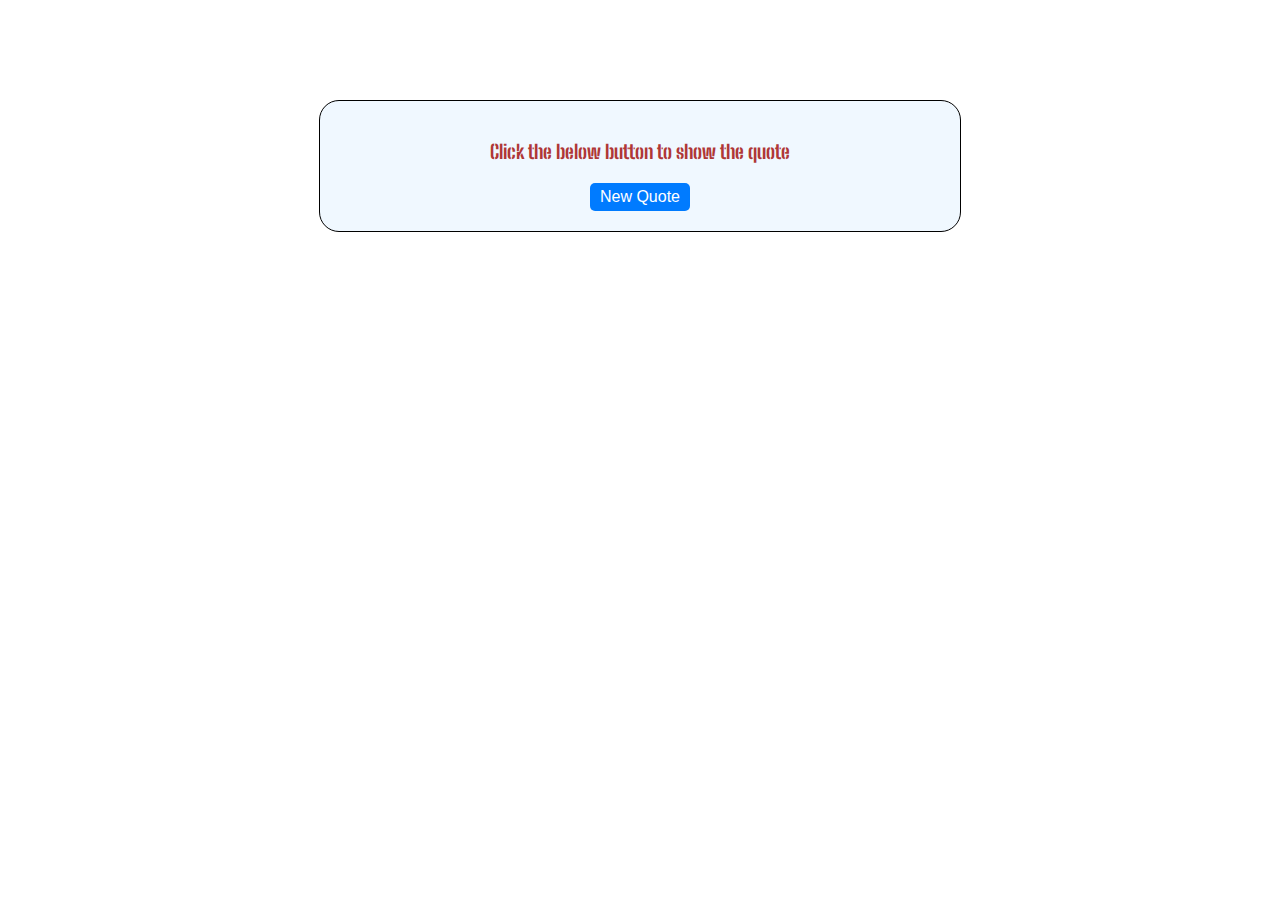
<file: index.html>
<!DOCTYPE html>
<html lang="en">
<head>
    <meta charset="UTF-8">
    <meta name="viewport" content="width=device-width, initial-scale=1.0">
    <title>Quote generator</title>
    <link rel="stylesheet" href="styles.css">
    <link rel="preconnect" href="https://fonts.googleapis.com">
<link rel="preconnect" href="https://fonts.gstatic.com" crossorigin>
<link href="https://fonts.googleapis.com/css2?family=Big+Shoulders+Stencil:opsz,wght@10..72,500&display=swap" rel="stylesheet">

</head>
<body>
    <div class="container">
        <p class="text">Click the below button to show the quote</p>
        <h3 class="author"></h3>
        <button class="btn" >New Quote</button>
    </div>
    <script src="./index.js"></script>
</body>
</html>
</file>
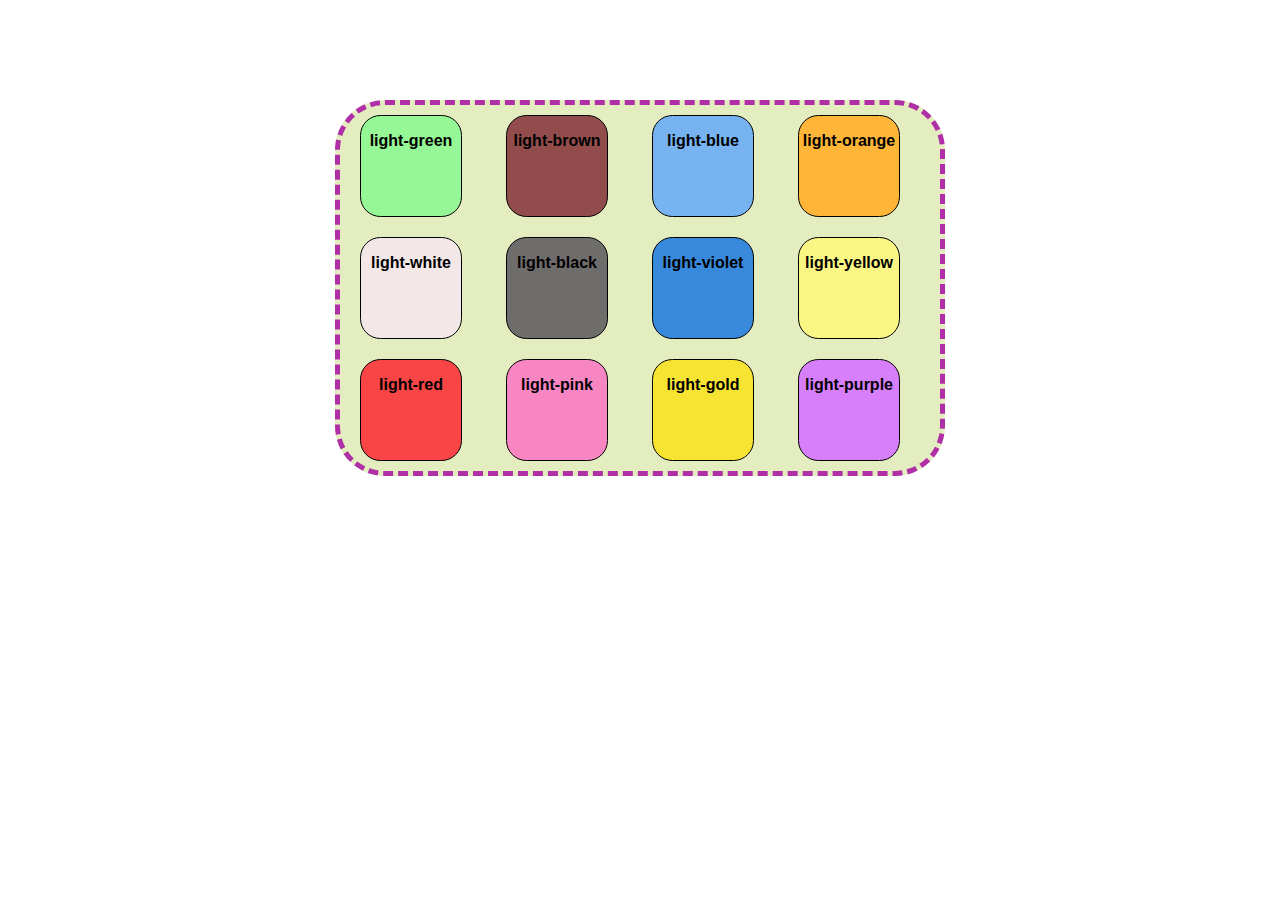
<file: Bgcolor.html>
<!DOCTYPE html>
<html lang="en">
<head>
    <meta charset="UTF-8">
    <meta name="viewport" content="width=device-width, initial-scale=1.0">
    <title>Background Color change</title>
    <link rel="stylesheet" href="Bgcolor.css">
</head>
<body>
    <div class="container">
        <div class="color light-green"><p class="p1 p">light-green</p></div>
        <div class="color light-brown"><p class="p2 p">light-brown</p></div>
        <div class="color light-blue"><p class="p3 p">light-blue</p></div>
        <div class="color light-orange"><p class="p4 p">light-orange</p></div>
        <div class="color light-white"><p class="p5 p">light-white</p></div>
        <div class="color light-black"><p class="p6 p">light-black</p></div>
        <div class="color light-violet"><p class="p7 p">light-violet</p></div>
        <div class="color light-yellow"><p class="p8 p">light-yellow</p></div>
        <div class="color light-red"><p class="p9 p">light-red</p></div>
        <div class="color light-pink"><p class="p10 p">light-pink</p></div>
        <div class="color light-gold"><p class="p11 p">light-gold</p></div>
        <div class="color light-purple"><p class="p12 p">light-purple</p></div>
    </div>

    <script src="./Bgcolor.js"></script>
</body>
</html>
</file>
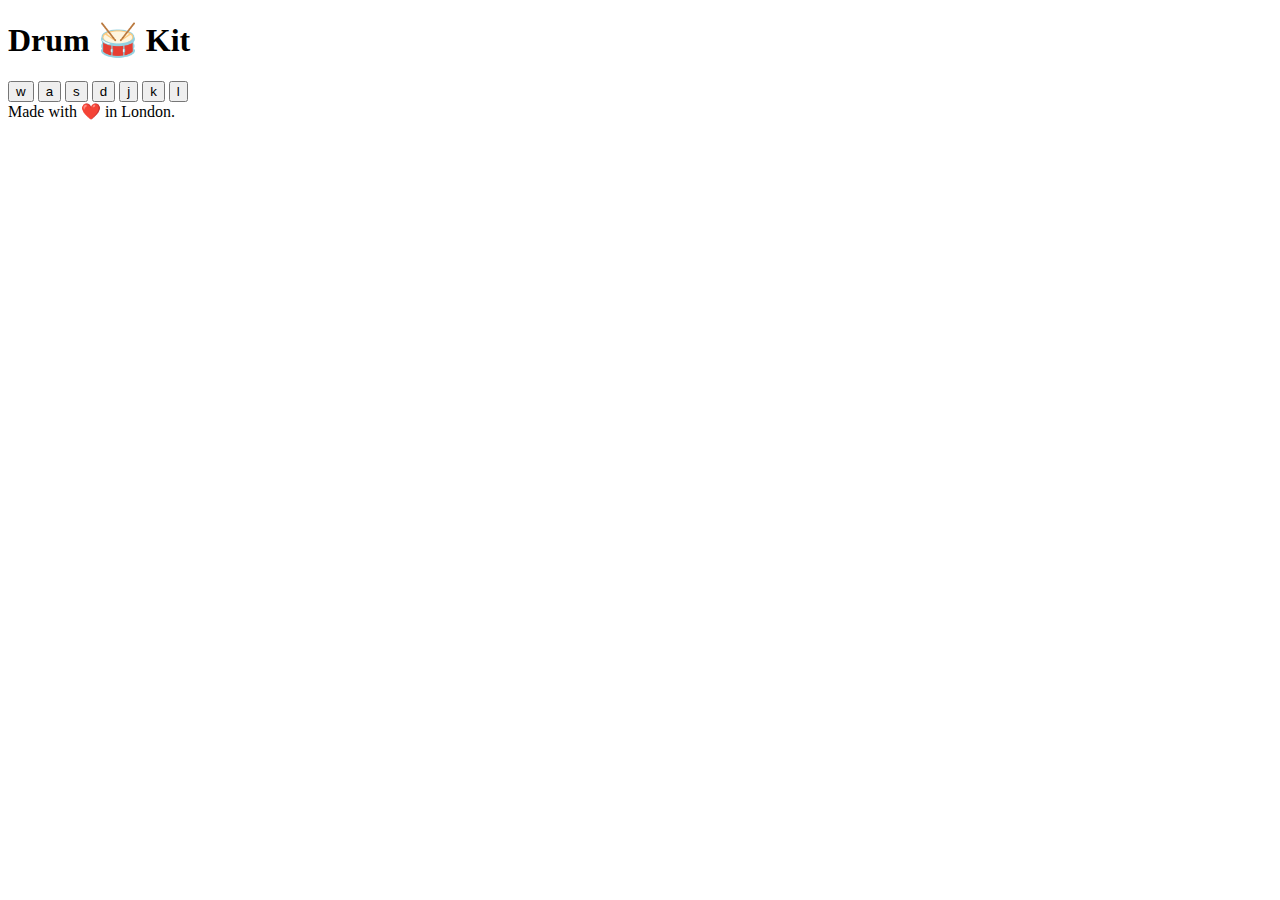
<file: index-drum.html>
<!DOCTYPE html>
<html lang="en" dir="ltr">

<head>
  <meta charset="utf-8">
  <title>Drum Kit</title>
  <link rel="stylesheet" href="styles.css">
  <link href="https://fonts.googleapis.com/css?family=Arvo" rel="stylesheet">
</head>

<body>

  <h1 id="title">Drum 🥁 Kit</h1>
  <div class="set">
    <button class="w drum">w</button>
    <button class="a drum">a</button>
    <button class="s drum">s</button>
    <button class="d drum">d</button>
    <button class="j drum">j</button>
    <button class="k drum">k</button>
    <button class="l drum">l</button>
  </div>


  <footer>
    Made with ❤️ in London.
  </footer>
  <script src="./index.js"></script>
</body>

</html>
</file>
<file: styles.css>
.container{
    
    width: 80%;
    max-width: 600px;
    text-align: center;
    background-color:aliceblue;
    border-radius: 20px;
    
    
    
    border: 1.5px solid black;
    font-family: "Big Shoulders Stencil", sans-serif;
    padding: 20px;
    margin: 100px auto;

}

.text{
    font-weight: bold;
    color: rgb(175, 55, 55);
    font-size: 1.2rem;
    margin-bottom: 20px;
}
.author {
    font-weight: bold;
    color: rgb(175, 55, 55);
    font-size: 1.2rem;
}
.btn{
    border-radius: 5px;
    color: white;
    background-color: #007bff;
    font-size: 1rem;
    padding: 5px 10px;
    cursor: pointer;
    border: none;
     ;
}
</file>
<file: Bgcolor.css>
.container{
    width: 70%;
    max-width: 600px;
    background-color: rgb(228, 237, 192);
    margin: 100px auto;
    border-radius: 50px;
    border: 5px #b02fa6 dashed ;
    

}
.color{
    display: inline-block;
    justify-content: space-between;
    border-radius: 20%;
    border: 1.5px solid black;
    padding: 0;
    margin: 10px 20px;
    text-align:center;
    font-weight: 700;
    font-family: sans-serif;
    cursor: pointer;
}


.light-green{
    height: 100px;
    width: 100px;
    background-color: rgb(149, 247, 149);
}
.light-brown{
    height: 100px;
    width: 100px;
    background-color: rgb(146, 76, 76);
}
.light-blue{
    height: 100px;
    width: 100px;
    background-color: rgb(119, 178, 241);
}
.light-orange{
    height: 100px;
    width: 100px;
    background-color: rgb(254, 181, 56);
}
.light-white{
    height: 100px;
    width: 100px;
    background-color: rgb(243, 231, 231);
}
.light-black{
    height: 100px;
    width: 100px;
    background-color: rgb(111, 108, 108);
}
.light-violet{
    height: 100px;
    width: 100px;
    background-color: #3889db;
}
.light-yellow{
    height: 100px;
    width: 100px;
    background-color: rgb(250, 246, 131);
}
.light-red{
    height: 100px;
    width: 100px;
    background-color: rgb(249, 69, 69);
}
.light-pink{
    height: 100px;
    width: 100px;
    background-color: rgb(247, 134, 195);
}
.light-gold{
    height: 100px;
    width: 100px;
    background-color: rgb(247, 227, 49);
}
.light-purple{
    height: 100px;
    width: 100px;
    background-color: rgb(215, 127, 250);
}
</file>
